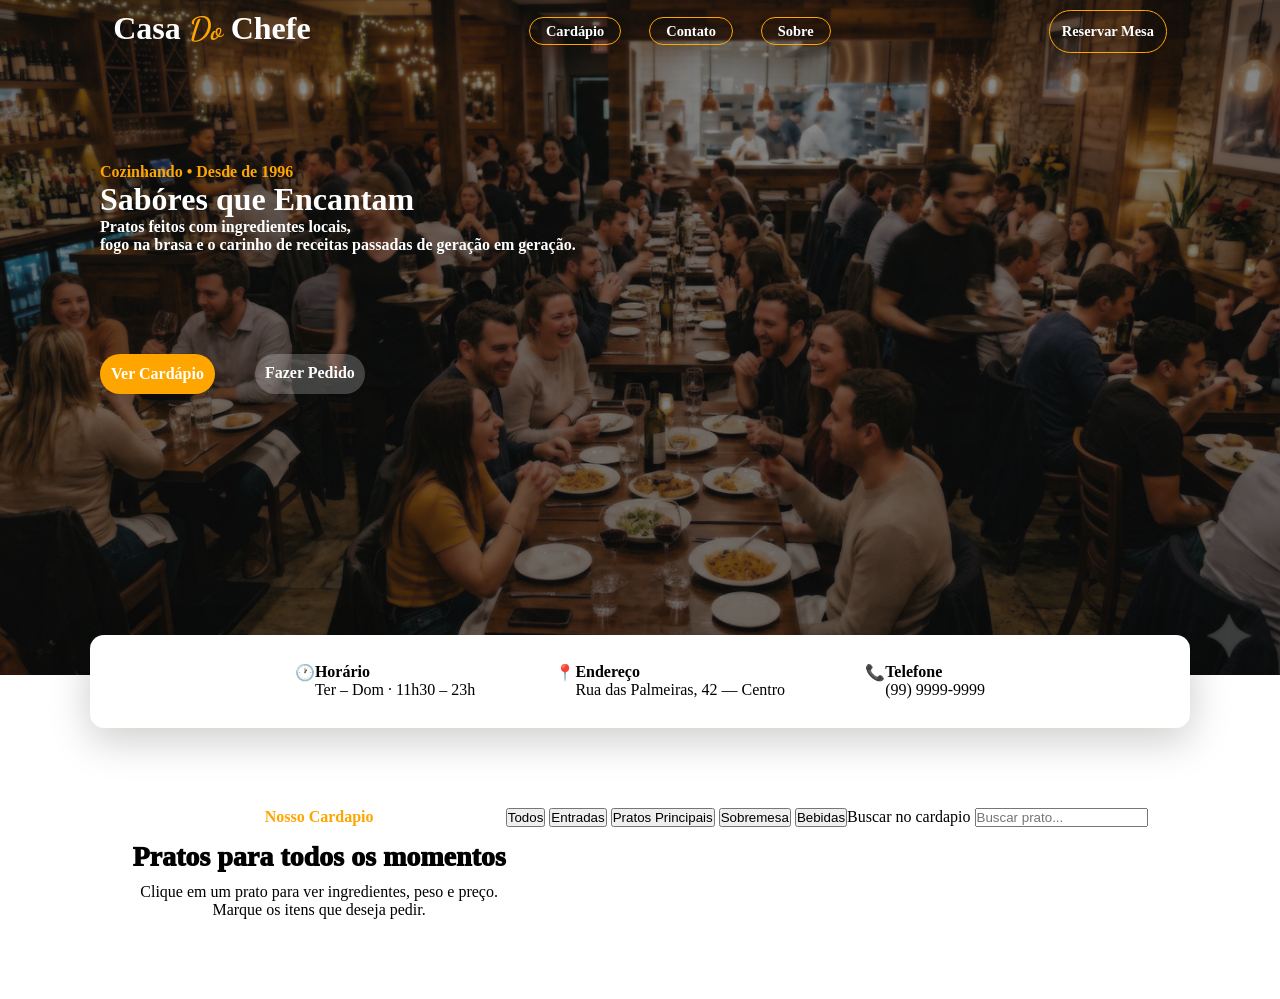
<file: index.html>
<!DOCTYPE html>
<html lang="en">
<head>
  <meta charset="UTF-8">
  <meta name="viewport" content="width=device-width, initial-scale=1.0">
  <link rel="stylesheet" href="./CasadoChefe.css">
  <link rel="preconnect" href="https://fonts.googleapis.com">
  <link rel="preconnect" href="https://fonts.gstatic.com" crossorigin>
  <link href="https://fonts.googleapis.com/css2?family=BJCree:wght@400;500;600;700&family=Courgette&family=Dancing+Script:wght@400..700&family=M+PLUS +U:wght@100..900&family=Oswald:wght@200..700&family=Plus+Jakarta+Sans:ital,wght@0,200..800;1,200..800&family=Saira:ital,wght@0,100..900;1,100..900&  family=Source+Code+Pro:ital,wght@0,200..900;1,200..900&display=swap" rel="stylesheet">
  <link rel="preconnect" href="https://fonts.googleapis.com">
  <link rel="preconnect" href="https://fonts.gstatic.com" crossorigin>
  <link href="https://fonts.googleapis.com/css2?family=BJCree:wght@400;500;600;700&family=Courgette&family=Dancing+Script:wght@400..700&family=M+PLUS +U:wght@100..900&family=Nunito:ital,wght@0,200..1000;1,200..1000&family=Oswald:wght@200..700&family=Plus+Jakarta+Sans:ital,wght@0,200..800;1,200..800& family=Saira:ital,wght@0,100..900;1,100..900&family=Source+Code+Pro:ital,wght@0,200..900;1,200..900&display=swap" rel="stylesheet">
  <link rel="preconnect" href="https://fonts.googleapis.com">
  <link rel="preconnect" href="https://fonts.gstatic.com" crossorigin>
  <link rel="preconnect" href="https://fonts.googleapis.com">
  <link rel="preconnect" href="https://fonts.gstatic.com" crossorigin>
  <link href="https://fonts.googleapis.com/css2?family=BJCree:wght@400;500;600;700&family=Courgette&family=Dancing+Script:wght@400..700&family=Great+Vibes& family=M+PLUS+U:wght@100..900&family=Nunito:ital,wght@0,200..1000;1,200..1000&family=Oswald:wght@200..700&family=Plus+Jakarta+Sans:ital,wght@0,200..800; 1,200..800&family=Saira:ital,wght@0,100..900;1,100..900&family=Source+Code+Pro:ital,wght@0,200..900;1,200..900&display=swap" rel="stylesheet">
  <title>Casa do Chef</title>
</head>

<body>
  <header class="header">
    <nav class="topbar">
      <h1 id="logo">Casa<span class="do">&nbsp;Do&nbsp;</span>Chefe</h1>
      <ul class="nav-list">
        <li>
          <a class="listah" href="#">Cardápio</a>
        </li>
        <li>
          <a class="listah" href="#">Contato</a>
        </li>
        <li>
          <a class="listah" href="#">Sobre</a>
        </li>
      </ul>
      <a class="listah" id="list" href="">Reservar Mesa</a>
    </nav>
  <div class="conteiner">
    <p class="tag">Cozinhando • Desde de 1996</p>
    <h1 class="titulo">Sabóres que Encantam</h1>
    <p class="desc">Pratos feitos com ingredientes locais, <br>fogo na brasa e o carinho de receitas passadas de geração em geração.</p>
  </div>
  <div class="butao">
    <a id="botaoa" href="#">Ver Cardápio</a>
    <a id="botaob" href="#">Fazer Pedido</a>
  </div>
  <img class="SegundaLogo" src="./img/SegundaLogo.png" alt="">
  </header>
<main>
  <section class="barra-infos">
    <div class="conteiners-infos">

      <div class="info-time">
        <span class="info-icon">🕐</span>
        <div>
          <strong>Horário</strong>
          <p>Ter – Dom · 11h30 – 23h</p>
        </div>
      </div>

      <div class="info-ender">
        <span class="ender-icon">📍</span>
        <div>
          <strong>Endereço</strong>
          <p>Rua das Palmeiras, 42 — Centro</p>
        </div>
      </div>

      <div class="info-tel">
        <span class="tel-icon">📞</span>
        <div>
          <strong>Telefone</strong>
          <p>(99) 9999-9999</p>
        </div>
      </div>
    </div>
  </section>
  <section class="cardapio container" id="menu">
    <header class="card-header">
      <p class="card-tag" >Nosso Cardapio</p>
      <h2 class="card-titulo">Pratos para todos os momentos</h2>
      <p class="card-desc">Clique em um prato para ver ingredientes, peso e preço. <br> Marque os itens que deseja pedir.</p>
    </header>
  <div>
    <button class="btodos">Todos</button>
    <button class="bentradas">Entradas</button>
    <button class="bprincipais">Pratos Principais</button>
    <button class="bsobremosa">Sobremesa</button>
    <button class="bbebidas">Bebidas</button>
  </div>
  <label class="pesquisa">
    <span>Buscar no cardapio</span>
    <input type="pesquisa-c" id="barradepesquisa" placeholder="Buscar prato...">
  </label>
  </section>
</main>
</body>
</html>
</file>
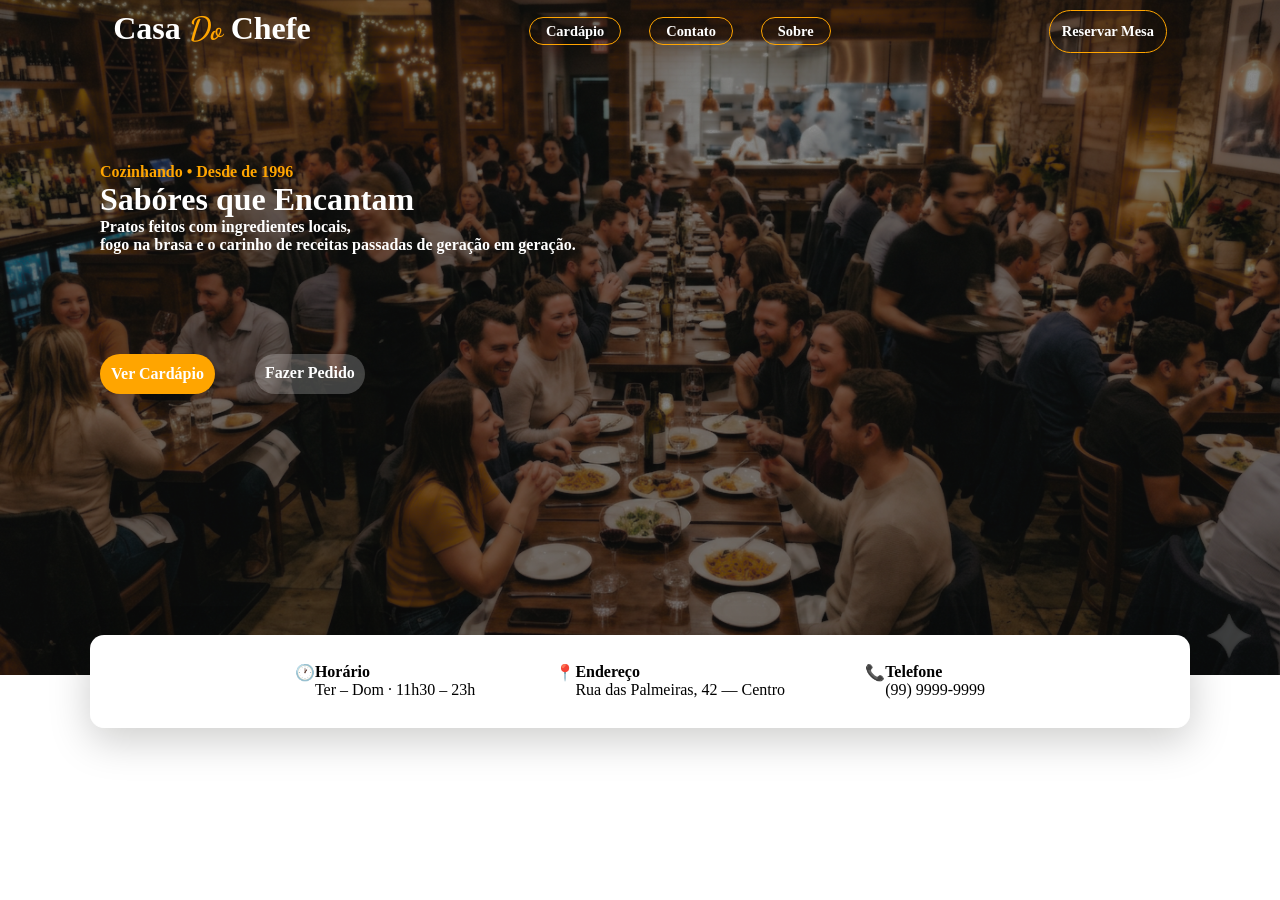
<file: CasaDoChefe.html>
<!DOCTYPE html>
<html lang="en">
<head>
  <meta charset="UTF-8">
  <meta name="viewport" content="width=device-width, initial-scale=1.0">
  <link rel="stylesheet" href="./CasadoChefe.css">
  <link rel="preconnect" href="https://fonts.googleapis.com">
  <link rel="preconnect" href="https://fonts.gstatic.com" crossorigin>
  <link href="https://fonts.googleapis.com/css2?family=BJCree:wght@400;500;600;700&family=Courgette&family=Dancing+Script:wght@400..700&family=M+PLUS +U:wght@100..900&family=Oswald:wght@200..700&family=Plus+Jakarta+Sans:ital,wght@0,200..800;1,200..800&family=Saira:ital,wght@0,100..900;1,100..900&  family=Source+Code+Pro:ital,wght@0,200..900;1,200..900&display=swap" rel="stylesheet">
  <link rel="preconnect" href="https://fonts.googleapis.com">
  <link rel="preconnect" href="https://fonts.gstatic.com" crossorigin>
  <link href="https://fonts.googleapis.com/css2?family=BJCree:wght@400;500;600;700&family=Courgette&family=Dancing+Script:wght@400..700&family=M+PLUS +U:wght@100..900&family=Nunito:ital,wght@0,200..1000;1,200..1000&family=Oswald:wght@200..700&family=Plus+Jakarta+Sans:ital,wght@0,200..800;1,200..800& family=Saira:ital,wght@0,100..900;1,100..900&family=Source+Code+Pro:ital,wght@0,200..900;1,200..900&display=swap" rel="stylesheet">
  <link rel="preconnect" href="https://fonts.googleapis.com">
  <link rel="preconnect" href="https://fonts.gstatic.com" crossorigin>
  <link rel="preconnect" href="https://fonts.googleapis.com">
  <link rel="preconnect" href="https://fonts.gstatic.com" crossorigin>
  <link href="https://fonts.googleapis.com/css2?family=BJCree:wght@400;500;600;700&family=Courgette&family=Dancing+Script:wght@400..700&family=Great+Vibes& family=M+PLUS+U:wght@100..900&family=Nunito:ital,wght@0,200..1000;1,200..1000&family=Oswald:wght@200..700&family=Plus+Jakarta+Sans:ital,wght@0,200..800; 1,200..800&family=Saira:ital,wght@0,100..900;1,100..900&family=Source+Code+Pro:ital,wght@0,200..900;1,200..900&display=swap" rel="stylesheet">
  <title>Casa do Chef</title>
</head>

<body>
  <header class="header">
    <nav class="topbar">
      <h1 id="logo">Casa<span class="do">&nbsp;Do&nbsp;</span>Chefe</h1>
      <ul class="nav-list">
        <li>
          <a class="listah" href="#">Cardápio</a>
        </li>
        <li>
          <a class="listah" href="#">Contato</a>
        </li>
        <li>
          <a class="listah" href="#">Sobre</a>
        </li>
      </ul>
      <a class="listah" id="list" href="">Reservar Mesa</a>
    </nav>
  <div class="conteiner">
    <p class="tag">Cozinhando • Desde de 1996</p>
    <h1 class="titulo">Sabóres que Encantam</h1>
    <p class="desc">Pratos feitos com ingredientes locais, <br>fogo na brasa e o carinho de receitas passadas de geração em geração.</p>
  </div>
  <div class="butao">
    <a id="botaoa" href="#">Ver Cardápio</a>
    <a id="botaob" href="#">Fazer Pedido</a>
  </div>
  <img class="SegundaLogo" src="./SegundaLogo.png" alt="">
  </header>
<main>
  <section class="barra-infos">
    <div class="conteiners-infos">

      <div class="info-time">
        <span class="info-icon">🕐</span>
        <div>
          <strong>Horário</strong>
          <p>Ter – Dom · 11h30 – 23h</p>
        </div>
      </div>

      <div class="info-ender">
        <span class="ender-icon">📍</span>
        <div>
          <strong>Endereço</strong>
          <p>Rua das Palmeiras, 42 — Centro</p>
        </div>
      </div>

      <div class="info-tel">
        <span class="tel-icon">📞</span>
        <div>
          <strong>Telefone</strong>
          <p>(99) 9999-9999</p>
        </div>
      </div>

    </div>
  </section>
</main>
</body>
</html>
</file>
<file: CasadoChefe.css>
:root {
  --main-bg-color: rgb(255, 255, 255);
  --shadow: 0 12px 40px rgba(10, 8, 6, 0.205);
}

.header {
  color: #fff;
  min-height: 75vh;
  display: flex;
  position: relative;
  flex-direction: column;
  background: url(./img/BackgroundInicio.png) center / cover no-repeat;
}
.header::before {
  content: "";           /* obrigatório para existir */
  position: absolute;    /* flutua sobre o header */
  top: 0;
  left: 0;
  width: 100%;           /* cobre toda a largura */
  height: 100%;          /* cobre toda a altura */
  background: rgba(20, 20, 20, 0.5); /* vidro escuro semitransparente */
}

.conteiner, .butao, #logo {
  position: relative;
  z-index: 1;
}

.topbar {
display: flex;
justify-content: space-around;
padding: 10px;
}

#logo {
  display: flex;
  font-family: "BJCree", serif;
  font-weight: 900;
  font-style: normal;
  font-size: 2rem;
  /* text-shadow:
    -1px -1px 0 rgb(0, 0, 0),
     1px -1px 0 rgb(28, 28, 28),
    -1px  1px 0 rgb(63, 62, 62),
     1px  1px 0 rgb(77, 77, 77);  */
}

.do {
  font-family: "Dancing Script", cursive;
  font-optical-sizing: auto;
  font-style: normal;
  color: orange;
}

.nav-list {
  display: flex;
  gap: 28px;
  padding: 12px;
  font-family: "BJCree", serif;
  font-weight: 600;
  font-style: normal;
}

.nav-list a {
  text-decoration: none;
  color: inherit;
  cursor: pointer;
}
ul {
  list-style-type: none;
}

.listah {
  position: relative;
  padding: 0.3rem 1rem;
  font-size: 0.9rem;
  font-weight: 600;
  color: white;
  background: none;
  border: 1px solid orange;
  border-radius: 100px;
  cursor: pointer;
  overflow: hidden;
  transition: all 0.3s ease;
}

.listah {
  background: linear-gradient(orange 0 0) no-repeat calc(200% - var(--p, 0%))
    100% / 200% var(--p, 0.2em);
  transition: 0.3s var(--t, 0s),
    background-position 0.3s calc(0.3s - var(--t, 0s));
    filter: drop-shadow(2px 2px 4px rgba(0,0,0,0.6));
}

.listah:hover {
  --p: 100%;
  --t: 0.3s;
  color: #fff;
}

#list {
  text-decoration: none;
  color: inherit;
  display: flex;
  font-family: "BJCree", serif;
  font-weight: 600;
  font-style: normal;
  padding: 12px;
  filter: drop-shadow(2px 2px 4px rgba(0,0,0,0.6));
}

.nav-reserva {
  text-decoration: none;
  color: inherit;
  font-family: "BJCree", serif;
  font-weight: 600;
  font-style: normal;
  background-color: orange;
  border-radius: 20px;
  border: 5px solid orange;
  box-shadow: 20px;
}

.conteiner {
  display: flex;
  flex-direction: column;
  padding: 100px;
  font-style: normal;
  font-family: "BJCree", serif;
  font-weight: 600;
}

.tag {
  color: orange;
  font-weight: 600;
  color: orange;
}

.titulo {
  
}

.desc {
  
}

.butao {
  display: flex;
  margin-left: 100px;
  gap: 40px;
  font-family: "BJCree", serif;
  font-weight: 600;
  font-style: normal;
}

.butao a {
  text-decoration: none;
  color: inherit;
}

#botaoa {
  display: flex;
  background-color: orange;
  border: 1px dotted orange;
  border-radius: 20px;
  cursor: pointer;
  padding: 10px;
}
#botaoa:hover {
  background: rgba(255, 166, 0, 0.74);
  border-color: transparent;
}

#botaob {
  display: flex;
  background-color: rgba(255, 255, 255, 0.219);
  border: 6px hidden rgba(255, 255, 255, 0.521);
  border-radius: 20px;     /*dotted dashed double groove ridge inset outset*/
  cursor: pointer;
  padding: 10px;
}
#botaob:hover {
  background: rgba(255,255,255, 0.12);
  border-color: white;
}

.SegundaLogo {
  display: flex;
  flex-direction: row;
  justify-content: flex-end;
  margin-top: 170px;
  margin-left: 1500px;
  z-index: 2;
  width: 30%;
}
* {
  margin: 0;
  padding: 0;
  box-sizing: border-box;
}

body {
  width: 100%;
  overflow-x: hidden; 
}

.barra-infos {
  background: var(--main-bg-color);
  border-bottom: 1px solid var(--main-bg-color);
  margin-top: -40px;
  position: relative;
  z-index: 2;
  border-radius: 14px;
  width: min(1100px, 92%);
  margin-left: auto;
  margin-right: auto;
  box-shadow: var(--shadow);
}

.conteiners-infos {
  display: flex;
  flex-direction: row;
  grid-template-columns: repeat(3, 1fr);
  gap: 80px;
  padding: 28px 32px;
  justify-content: center;
  font-family: "BJCree", serif;
  font-weight: 300;
  font-style: normal;
}

.cardapio {
  display: flex;
  justify-content: center;
  padding: 80px 60px;
}

.card-header {
  text-align: center;
}

.card-tag {
  color: orange;
  font-style: normal;
  font-family: "BJCree", serif;
  font-weight: 600;
  margin-bottom: 15px;
}

.card-titulo {
  font-style: normal;
  font-family: "BJCree", serif;
  font-weight: 1000;
  font-size: 28px;
  margin-bottom: 10px;
}

.card-desc {
  font-style: normal;
  font-family: "BJCree", serif;
  font-weight: 500;
}

.info-time {
  display: flex;
}

.info-ender {
  display: flex;
}

.info-tel {
  display: flex;
}


@media (max-width: 600px) {}
</file>
